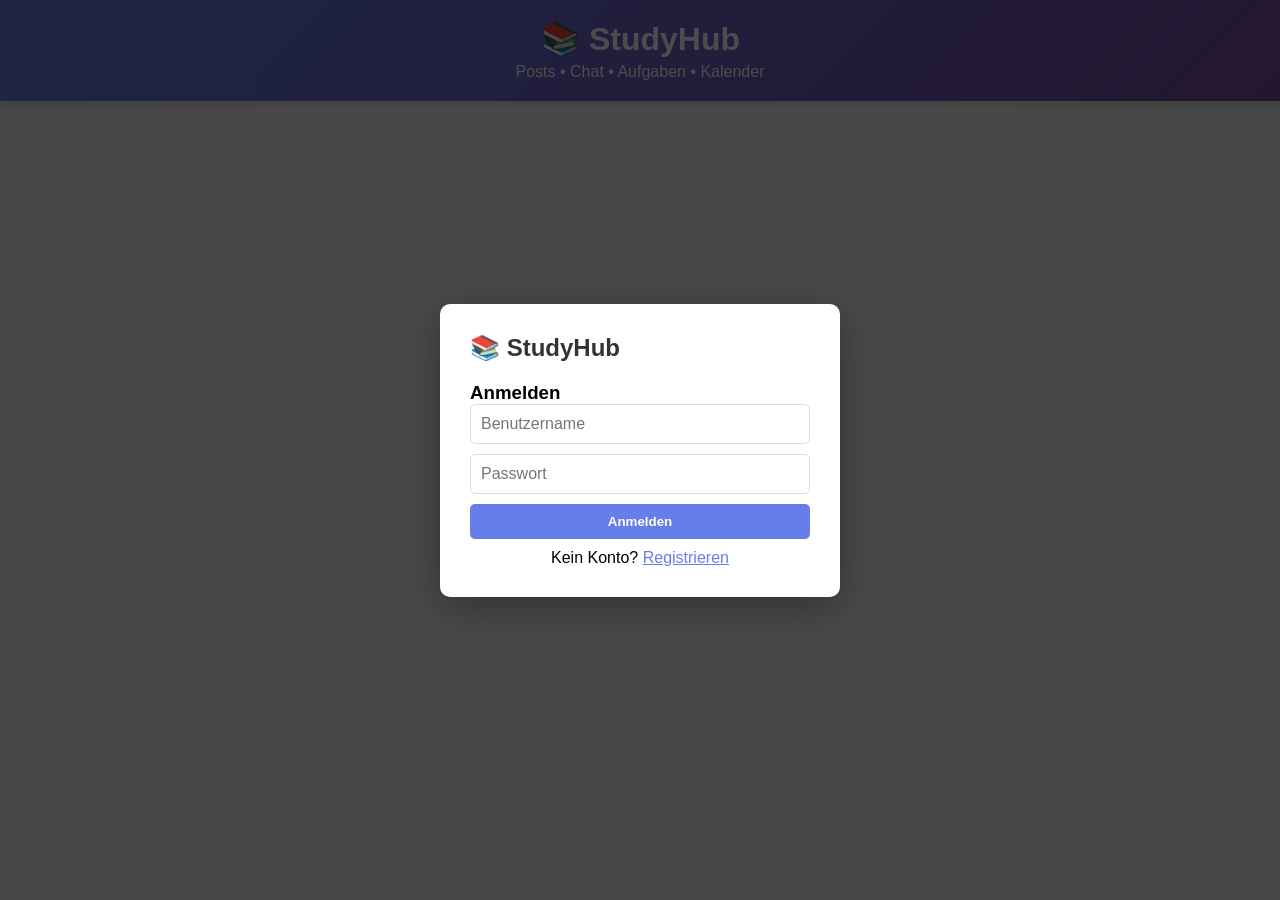
<file: index.html>
<!DOCTYPE html>
<html lang="de">
<head>
    <meta charset="UTF-8">
    <meta name="viewport" content="width=device-width, initial-scale=1.0">
    <meta http-equiv="Cache-Control" content="no-cache, no-store, must-revalidate">
    <title>StudyHub - Optimized</title>
    <style>
* { margin: 0; padding: 0; box-sizing: border-box; }
html { scroll-behavior: smooth; }
body { font-family: 'Segoe UI', Tahoma, Geneva, Verdana, sans-serif; background: #f0f0f0; }
header { background: linear-gradient(135deg, #667eea 0%, #764ba2 100%); color: white; padding: 20px; text-align: center; box-shadow: 0 4px 6px rgba(0,0,0,0.1); }
h1 { font-size: 2em; margin-bottom: 5px; }
.user-info { background: #2c3e50; color: white; padding: 12px 20px; display: flex; justify-content: space-between; align-items: center; flex-wrap: wrap; gap: 10px; box-shadow: 0 2px 4px rgba(0,0,0,0.1); }
.user-info span { font-weight: bold; }
.btn-logout { background: #e74c3c; color: white; padding: 8px 15px; border: none; border-radius: 5px; cursor: pointer; font-weight: bold; transition: all 0.3s; }
.btn-logout:hover { background: #c0392b; transform: translateY(-2px); }
.btn-logout:active { transform: translateY(0); }
.modal { display: none; position: fixed; top: 0; left: 0; right: 0; bottom: 0; background: rgba(0,0,0,0.7); z-index: 1000; justify-content: center; align-items: center; }
.modal.active { display: flex; animation: fadeIn 0.3s ease; }
@keyframes fadeIn { from { opacity: 0; } to { opacity: 1; } }
.modal-content { background: white; padding: 30px; border-radius: 10px; width: 90%; max-width: 400px; box-shadow: 0 10px 40px rgba(0,0,0,0.3); }
.modal-content h2 { margin-bottom: 20px; color: #333; }
.modal-content input, .modal-content textarea { width: 100%; padding: 10px; margin-bottom: 10px; border: 1px solid #ddd; border-radius: 5px; font-size: 1em; }
.modal-content input:focus, .modal-content textarea:focus { outline: none; border-color: #667eea; box-shadow: 0 0 8px rgba(102, 126, 234, 0.3); }
.modal-content button { width: 100%; padding: 10px; background: #667eea; color: white; border: none; border-radius: 5px; cursor: pointer; font-weight: bold; transition: 0.3s; }
.modal-content button:hover { background: #764ba2; }
.modal-toggle { text-align: center; margin-top: 10px; }
.modal-toggle a { color: #667eea; cursor: pointer; text-decoration: underline; }
nav { background: #2c3e50; display: flex; justify-content: center; flex-wrap: wrap; position: sticky; top: 0; z-index: 100; box-shadow: 0 2px 4px rgba(0,0,0,0.1); }
nav button { background: #2c3e50; color: white; border: none; padding: 12px 15px; cursor: pointer; font-weight: bold; border-bottom: 3px solid transparent; transition: all 0.3s; }
nav button:hover { background: #34495e; }
nav button.active { background: #3498db; border-bottom-color: #2ecc71; }
.container { max-width: 1000px; margin: 0 auto; padding: 0 15px; }
.section { display: none; background: white; padding: 20px; margin: 20px auto; border-radius: 8px; box-shadow: 0 2px 4px rgba(0,0,0,0.1); animation: slideUp 0.3s ease; }
@keyframes slideUp { from { opacity: 0; transform: translateY(10px); } to { opacity: 1; transform: translateY(0); } }
.section.active { display: block; }
.section h2 { color: #333; margin-bottom: 20px; border-bottom: 3px solid #667eea; padding-bottom: 10px; }
.form-box { background: #f9f9f9; padding: 15px; border-radius: 8px; margin-bottom: 20px; border-left: 5px solid #667eea; }
.form-box h3 { color: #333; margin-bottom: 10px; }
input, textarea { width: 100%; padding: 10px; margin-bottom: 10px; border: 1px solid #ddd; border-radius: 5px; font-size: 1em; }
textarea { min-height: 80px; resize: vertical; }
.btn { background: #667eea; color: white; padding: 10px 20px; border: none; border-radius: 5px; cursor: pointer; font-weight: bold; transition: all 0.3s; }
.btn:hover { background: #764ba2; transform: translateY(-2px); }
.btn:active { transform: translateY(0); }
.items-grid { display: grid; grid-template-columns: repeat(auto-fill, minmax(280px, 1fr)); gap: 15px; }
.item { background: #f9f9f9; padding: 15px; border-radius: 8px; border-left: 5px solid #667eea; transition: all 0.3s; }
.item:hover { transform: translateY(-3px); box-shadow: 0 4px 12px rgba(0,0,0,0.1); }
.item h3 { color: #333; margin-bottom: 8px; }
.item-author { font-size: 0.85em; color: #999; }
.item p { color: #666; margin: 10px 0; }
.item-meta { color: #999; font-size: 0.8em; border-top: 1px solid #eee; padding-top: 8px; }
.chat-box { display: flex; flex-direction: column; height: 500px; background: white; border-radius: 8px; box-shadow: 0 2px 4px rgba(0,0,0,0.1); }
.chat-messages { flex: 1; overflow-y: auto; padding: 15px; background: #f9f9f9; border-radius: 8px 8px 0 0; }
.message { margin-bottom: 12px; padding: 10px; background: white; border-radius: 5px; border-left: 4px solid #667eea; animation: slideUp 0.3s ease; }
.message.own { border-left: 4px solid #2ecc71; background: #e8f5e9; }
.message-author { font-weight: bold; color: #333; }
.message-text { color: #666; margin-top: 5px; word-break: break-word; }
.message-time { font-size: 0.75em; color: #999; margin-top: 5px; }
.chat-input { display: flex; gap: 10px; padding: 15px; background: white; border-top: 1px solid #eee; border-radius: 0 0 8px 8px; }
.chat-input input { flex: 1; }
.chat-input button { width: auto; }
.empty { text-align: center; color: #999; padding: 40px; }
footer { background: #2c3e50; color: white; text-align: center; padding: 15px; margin-top: 20px; }
@media (max-width: 600px) {
    .items-grid { grid-template-columns: 1fr; }
    header h1 { font-size: 1.5em; }
    nav button { padding: 10px 12px; font-size: 0.9em; }
    .section { padding: 15px; }
}
    </style>
</head>
<body>
    <div id="authModal" class="modal active">
        <div class="modal-content">
            <h2>📚 StudyHub</h2>
            <form id="loginForm" onsubmit="login(); return false;">
                <h3>Anmelden</h3>
                <input type="text" id="loginUsername" placeholder="Benutzername" autocomplete="username">
                <input type="password" id="loginPassword" placeholder="Passwort" autocomplete="current-password">
                <button type="submit">Anmelden</button>
                <div class="modal-toggle">
                    Kein Konto? <a onclick="switchToRegister()">Registrieren</a>
                </div>
            </form>
            <form id="registerForm" style="display: none;" onsubmit="register(); return false;">
                <h3>Registrieren</h3>
                <input type="text" id="regUsername" placeholder="Benutzername" autocomplete="username">
                <input type="email" id="regEmail" placeholder="E-Mail" autocomplete="email">
                <input type="password" id="regPassword" placeholder="Passwort" autocomplete="new-password">
                <input type="password" id="regPassword2" placeholder="Passwort wiederholen" autocomplete="new-password">
                <button type="submit">Registrieren</button>
                <div class="modal-toggle">
                    Bereits registriert? <a onclick="switchToLogin()">Anmelden</a>
                </div>
            </form>
        </div>
    </div>

    <header>
        <h1>📚 StudyHub</h1>
        <p>Posts • Chat • Aufgaben • Kalender</p>
    </header>

    <div class="user-info" id="userInfo" style="display: none;">
        <span>👤 <span id="currentUser"></span></span>
        <button class="btn-logout" onclick="logout()">Abmelden</button>
    </div>

    <nav id="mainNav" style="display: none;">
        <button class="nav-btn active" onclick="showTab('posts', this)">📢 Posts</button>
        <button class="nav-btn" onclick="showTab('chat', this)">💬 Chat</button>
        <button class="nav-btn" onclick="showTab('tasks', this)">✅ Aufgaben</button>
        <button class="nav-btn" onclick="showTab('calendar', this)">📅 Kalender</button>
    </nav>

    <div class="container" id="mainContent" style="display: none;">
        <section id="posts" class="section active">
            <h2>📢 Posts</h2>
            <div class="form-box">
                <h3>Neuen Post erstellen</h3>
                <input type="text" id="postTitle" placeholder="Titel" maxlength="100">
                <textarea id="postContent" placeholder="Nachricht" maxlength="1000"></textarea>
                <button class="btn" onclick="addPost()">Posten</button>
            </div>
            <div id="postsList" class="items-grid"></div>
        </section>

        <section id="chat" class="section">
            <h2>💬 Chat</h2>
            <div class="chat-box">
                <div class="chat-messages" id="chatMessages"></div>
                <div class="chat-input">
                    <input type="text" id="chatInput" placeholder="Nachricht..." maxlength="500">
                    <button class="btn" onclick="sendMessage()">Send</button>
                </div>
            </div>
        </section>

        <section id="tasks" class="section">
            <h2>✅ Aufgaben</h2>
            <div class="form-box">
                <h3>Neue Aufgabe</h3>
                <input type="text" id="taskTitle" placeholder="Titel" maxlength="100">
                <textarea id="taskDesc" placeholder="Beschreibung" maxlength="500"></textarea>
                <input type="date" id="taskDeadline">
                <button class="btn" onclick="addTask()">Aufgabe erstellen</button>
            </div>
            <div id="tasksList" class="items-grid"></div>
        </section>

        <section id="calendar" class="section">
            <h2>📅 Kalender</h2>
            <div class="form-box">
                <h3>Neuer Termin</h3>
                <input type="text" id="eventTitle" placeholder="Titel" maxlength="100">
                <input type="date" id="eventDate">
                <input type="time" id="eventTime">
                <button class="btn" onclick="addEvent()">Termin erstellen</button>
            </div>
            <div id="calendarList" class="items-grid"></div>
        </section>
    </div>

    <footer id="mainFooter" style="display: none;">
        <p>© 2026 StudyHub 💚 - Optimized Version</p>
    </footer>

    <script src="lib.js"></script>
    <script>
        const storage = new StorageManager('StudyHub');
        let data = { users: {}, posts: [], messages: [], tasks: [], events: [] };
        let currentUser = null;

        async function initApp() {
            try {
                await storage.init();
                const saved = await storage.get('studyhub_data');
                if (saved) data = saved;
                const user = localStorage.getItem('studyhub_user');
                if (user && data.users[user]) {
                    currentUser = user;
                    showApp();
                }
            } catch (e) {
                console.error('Init error:', e);
                fallbackToLocalStorage();
            }
        }

        function fallbackToLocalStorage() {
            const saved = localStorage.getItem('studyhub_data');
            if (saved) data = JSON.parse(saved);
        }

        async function saveData() {
            try {
                await storage.set('studyhub_data', data);
            } catch (e) {
                localStorage.setItem('studyhub_data', JSON.stringify(data));
            }
        }

        function switchToRegister() {
            document.getElementById('loginForm').style.display = 'none';
            document.getElementById('registerForm').style.display = 'block';
        }

        function switchToLogin() {
            document.getElementById('registerForm').style.display = 'none';
            document.getElementById('loginForm').style.display = 'block';
        }

        function register() {
            const username = document.getElementById('regUsername').value.trim();
            const email = document.getElementById('regEmail').value.trim();
            const password = document.getElementById('regPassword').value;
            const password2 = document.getElementById('regPassword2').value;

            if (!username || !email || !password) {
                Utils.showNotification('Alle Felder ausfüllen!', 'error');
                return;
            }
            if (password !== password2) {
                Utils.showNotification('Passwörter stimmen nicht!', 'error');
                return;
            }
            if (data.users[username]) {
                Utils.showNotification('Benutzername vergeben!', 'error');
                return;
            }

            data.users[username] = { email, password };
            saveData();
            Utils.showNotification('✅ Registrierung erfolgreich!');
            switchToLogin();
        }

        function login() {
            const username = document.getElementById('loginUsername').value.trim();
            const password = document.getElementById('loginPassword').value;

            if (!username || !password) {
                Utils.showNotification('Benutzername & Passwort eingeben!', 'error');
                return;
            }
            if (!data.users[username] || data.users[username].password !== password) {
                Utils.showNotification('Falsch!', 'error');
                return;
            }

            currentUser = username;
            localStorage.setItem('studyhub_user', username);
            showApp();
        }

        function logout() {
            currentUser = null;
            localStorage.removeItem('studyhub_user');
            location.reload();
        }

        function showApp() {
            document.getElementById('authModal').classList.remove('active');
            document.getElementById('userInfo').style.display = 'flex';
            document.getElementById('mainNav').style.display = 'flex';
            document.getElementById('mainContent').style.display = 'block';
            document.getElementById('mainFooter').style.display = 'block';
            document.getElementById('currentUser').textContent = currentUser;
            refreshAll();
        }

        function showTab(tabName, btn) {
            document.querySelectorAll('.section').forEach(s => s.classList.remove('active'));
            document.querySelectorAll('.nav-btn').forEach(b => b.classList.remove('active'));
            document.getElementById(tabName).classList.add('active');
            btn.classList.add('active');
        }

        function addPost() {
            const title = document.getElementById('postTitle').value.trim();
            const content = document.getElementById('postContent').value.trim();

            if (!title) {
                Utils.showNotification('Titel eingeben!', 'error');
                return;
            }

            data.posts.unshift({
                id: Date.now(),
                author: currentUser,
                title,
                content,
                date: Utils.formatDate()
            });

            saveData();
            document.getElementById('postTitle').value = '';
            document.getElementById('postContent').value = '';
            refreshPosts();
            Utils.showNotification('✅ Post erstellt!');
        }

        function refreshPosts() {
            const list = document.getElementById('postsList');
            if (data.posts.length === 0) {
                list.innerHTML = '<p class="empty">Keine Posts</p>';
                return;
            }
            list.innerHTML = data.posts.map(p => `
                <div class="item">
                    <div style="display: flex; justify-content: space-between;">
                        <h3>${Utils.escapeHtml(p.title)}</h3>
                        <span class="item-author">${Utils.escapeHtml(p.author)}</span>
                    </div>
                    <p>${Utils.escapeHtml(p.content)}</p>
                    <div class="item-meta">${p.date}</div>
                </div>
            `).join('');
        }

        function sendMessage() {
            const input = document.getElementById('chatInput');
            const text = input.value.trim();

            if (!text) return;

            data.messages.push({
                id: Date.now(),
                author: currentUser,
                text,
                date: new Date().toLocaleTimeString('de-DE', { hour: '2-digit', minute: '2-digit' })
            });

            saveData();
            input.value = '';
            refreshMessages();
        }

        function refreshMessages() {
            const chat = document.getElementById('chatMessages');
            if (data.messages.length === 0) {
                chat.innerHTML = '<p class="empty">Keine Nachrichten</p>';
                return;
            }
            chat.innerHTML = data.messages.map(m => `
                <div class="message ${m.author === currentUser ? 'own' : ''}">
                    <div class="message-author">${Utils.escapeHtml(m.author)}</div>
                    <div class="message-text">${Utils.escapeHtml(m.text)}</div>
                    <div class="message-time">${m.date}</div>
                </div>
            `).join('');
            chat.scrollTop = chat.scrollHeight;
        }

        function addTask() {
            const title = document.getElementById('taskTitle').value.trim();
            const desc = document.getElementById('taskDesc').value.trim();
            const deadline = document.getElementById('taskDeadline').value;

            if (!title) {
                Utils.showNotification('Titel eingeben!', 'error');
                return;
            }

            data.tasks.unshift({
                id: Date.now(),
                author: currentUser,
                title,
                desc,
                deadline,
                date: Utils.formatDate()
            });

            saveData();
            document.getElementById('taskTitle').value = '';
            document.getElementById('taskDesc').value = '';
            document.getElementById('taskDeadline').value = '';
            refreshTasks();
            Utils.showNotification('✅ Aufgabe erstellt!');
        }

        function refreshTasks() {
            const list = document.getElementById('tasksList');
            if (data.tasks.length === 0) {
                list.innerHTML = '<p class="empty">Keine Aufgaben</p>';
                return;
            }
            list.innerHTML = data.tasks.map(t => `
                <div class="item">
                    <div style="display: flex; justify-content: space-between;">
                        <h3>${Utils.escapeHtml(t.title)}</h3>
                        <span class="item-author">${Utils.escapeHtml(t.author)}</span>
                    </div>
                    <p>${Utils.escapeHtml(t.desc)}</p>
                    <div class="item-meta">📅 ${t.deadline || 'Kein Datum'}</div>
                </div>
            `).join('');
        }

        function addEvent() {
            const title = document.getElementById('eventTitle').value.trim();
            const date = document.getElementById('eventDate').value;
            const time = document.getElementById('eventTime').value;

            if (!title || !date) {
                Utils.showNotification('Titel & Datum eingeben!', 'error');
                return;
            }

            data.events.unshift({
                id: Date.now(),
                title,
                date,
                time,
                author: currentUser
            });

            saveData();
            document.getElementById('eventTitle').value = '';
            document.getElementById('eventDate').value = '';
            document.getElementById('eventTime').value = '';
            refreshCalendar();
            Utils.showNotification('✅ Termin erstellt!');
        }

        function refreshCalendar() {
            const list = document.getElementById('calendarList');
            if (data.events.length === 0) {
                list.innerHTML = '<p class="empty">Keine Events</p>';
                return;
            }
            list.innerHTML = data.events.map(e => `
                <div class="item">
                    <h3>📌 ${Utils.escapeHtml(e.title)}</h3>
                    <p>📅 ${e.date} ${e.time ? '⏰ ' + e.time : ''}</p>
                    <div class="item-meta">Von: ${Utils.escapeHtml(e.author)}</div>
                </div>
            `).join('');
        }

        function refreshAll() {
            refreshPosts();
            refreshMessages();
            refreshTasks();
            refreshCalendar();
        }

        window.addEventListener('load', initApp);
    </script>
</body>
</html>
</file>
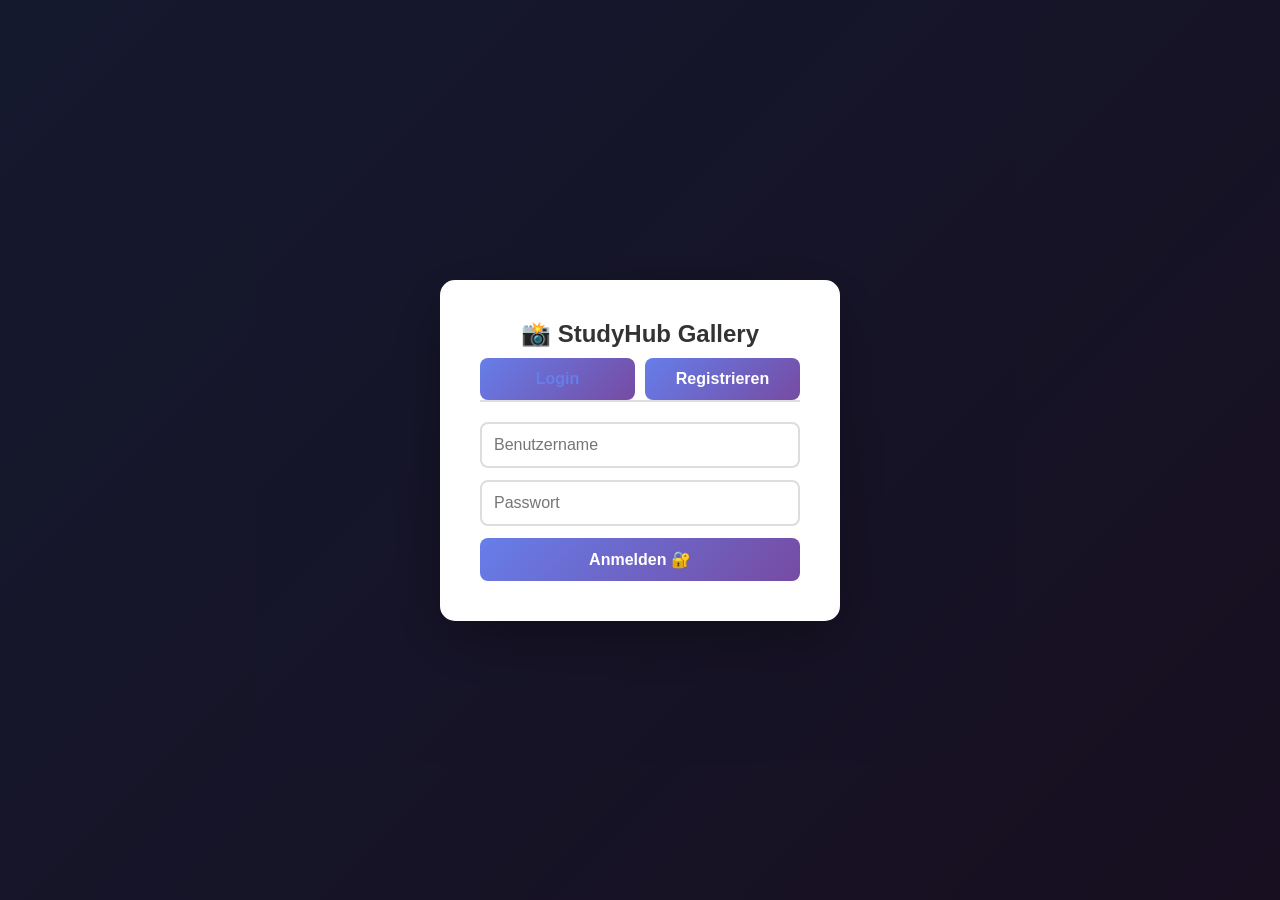
<file: gallery.html>
<!DOCTYPE html>
<html lang="de">
<head>
    <meta charset="UTF-8">
    <meta name="viewport" content="width=device-width, initial-scale=1.0">
    <meta http-equiv="cache-control" content="no-cache, no-store, must-revalidate">
    <title>📸 StudyHub Gallery</title>
    <style>
* { margin: 0; padding: 0; box-sizing: border-box; }
body { 
    font-family: 'Segoe UI', Tahoma, Geneva, Verdana, sans-serif; 
    background: linear-gradient(135deg, #667eea 0%, #764ba2 100%);
    min-height: 100vh;
    padding: 20px;
}

.container {
    max-width: 1200px;
    margin: 0 auto;
}

header {
    background: white;
    padding: 20px;
    border-radius: 15px;
    margin-bottom: 20px;
    box-shadow: 0 4px 15px rgba(0,0,0,0.1);
    display: flex;
    justify-content: space-between;
    align-items: center;
    flex-wrap: wrap;
    gap: 15px;
}

h1 {
    color: #333;
    font-size: 2em;
}

.user-section {
    display: flex;
    gap: 15px;
    align-items: center;
}

.user-name {
    background: #f9f9f9;
    padding: 8px 15px;
    border-radius: 20px;
    color: #333;
    font-weight: bold;
}

.btn-logout {
    background: #e74c3c;
    color: white;
    border: none;
    padding: 8px 15px;
    border-radius: 20px;
    cursor: pointer;
    font-weight: bold;
}

.btn-logout:hover {
    background: #c0392b;
}

.main-content {
    display: grid;
    grid-template-columns: 1fr 300px;
    gap: 20px;
}

@media (max-width: 1000px) {
    .main-content {
        grid-template-columns: 1fr;
    }
}

/* LOGIN MODAL */
.login-modal {
    display: none;
    position: fixed;
    top: 0;
    left: 0;
    right: 0;
    bottom: 0;
    background: rgba(0,0,0,0.8);
    z-index: 1000;
    justify-content: center;
    align-items: center;
}

.login-modal.active {
    display: flex;
}

.login-content {
    background: white;
    padding: 40px;
    border-radius: 15px;
    width: 90%;
    max-width: 400px;
    box-shadow: 0 20px 60px rgba(0,0,0,0.3);
}

.login-content h2 {
    margin-bottom: 10px;
    color: #333;
    text-align: center;
}

.login-tabs {
    display: flex;
    gap: 10px;
    margin-bottom: 20px;
    border-bottom: 2px solid #ddd;
}

.login-tab {
    flex: 1;
    padding: 10px;
    background: transparent;
    border: none;
    cursor: pointer;
    font-weight: bold;
    color: #999;
    border-bottom: 3px solid transparent;
    transition: 0.3s;
}

.login-tab.active {
    color: #667eea;
    border-bottom-color: #667eea;
}

.login-form {
    display: none;
}

.login-form.active {
    display: block;
}

.login-content input {
    width: 100%;
    padding: 12px;
    margin-bottom: 12px;
    border: 2px solid #ddd;
    border-radius: 8px;
    font-size: 1em;
}

.login-content input:focus {
    outline: none;
    border-color: #667eea;
}

.login-content button {
    width: 100%;
    padding: 12px;
    background: linear-gradient(135deg, #667eea 0%, #764ba2 100%);
    color: white;
    border: none;
    border-radius: 8px;
    cursor: pointer;
    font-weight: bold;
    font-size: 1em;
}

.login-content button:hover {
    transform: translateY(-2px);
    box-shadow: 0 5px 15px rgba(102, 126, 234, 0.4);
}

/* UPLOAD SECTION */
.upload-section {
    background: white;
    padding: 25px;
    border-radius: 15px;
    margin-bottom: 20px;
    box-shadow: 0 4px 15px rgba(0,0,0,0.1);
}

.upload-section h2 {
    color: #333;
    margin-bottom: 20px;
    font-size: 1.5em;
}

.upload-buttons {
    display: grid;
    grid-template-columns: repeat(auto-fit, minmax(120px, 1fr));
    gap: 10px;
    margin-bottom: 20px;
}

.btn-upload-option {
    padding: 12px;
    background: linear-gradient(135deg, #667eea 0%, #764ba2 100%);
    color: white;
    border: none;
    border-radius: 10px;
    cursor: pointer;
    font-weight: bold;
    font-size: 0.9em;
    transition: all 0.3s;
    display: flex;
    flex-direction: column;
    align-items: center;
    gap: 6px;
}

.btn-upload-option:hover {
    transform: translateY(-3px);
    box-shadow: 0 5px 15px rgba(102, 126, 234, 0.4);
}

.btn-upload-option span {
    font-size: 1.5em;
}

input[type="file"], textarea {
    width: 100%;
    padding: 12px;
    border: 2px solid #ddd;
    border-radius: 8px;
    font-size: 1em;
    font-family: Arial, sans-serif;
    margin-bottom: 12px;
}

textarea:focus {
    outline: none;
    border-color: #667eea;
    box-shadow: 0 0 10px rgba(102, 126, 234, 0.3);
}

textarea {
    min-height: 70px;
    resize: vertical;
}

.image-preview {
    margin: 15px 0;
    display: none;
    border-radius: 8px;
    overflow: hidden;
    max-height: 250px;
}

.image-preview img, .image-preview video {
    width: 100%;
    max-height: 250px;
    object-fit: cover;
}

.btn-upload {
    width: 100%;
    padding: 12px;
    background: linear-gradient(135deg, #27ae60 0%, #229954 100%);
    color: white;
    border: none;
    border-radius: 8px;
    cursor: pointer;
    font-weight: bold;
    font-size: 1.05em;
}

.btn-upload:hover {
    transform: translateY(-2px);
    box-shadow: 0 5px 15px rgba(39, 174, 96, 0.4);
}

/* GALLERY */
.gallery-section {
    background: white;
    padding: 25px;
    border-radius: 15px;
    box-shadow: 0 4px 15px rgba(0,0,0,0.1);
}

.gallery-section h2 {
    color: #333;
    margin-bottom: 20px;
    font-size: 1.5em;
}

.gallery {
    display: grid;
    grid-template-columns: repeat(auto-fill, minmax(250px, 1fr));
    gap: 15px;
}

.post {
    background: #f9f9f9;
    border-radius: 10px;
    overflow: hidden;
    box-shadow: 0 2px 10px rgba(0,0,0,0.1);
    transition: all 0.3s;
}

.post:hover {
    transform: translateY(-3px);
    box-shadow: 0 5px 20px rgba(0,0,0,0.15);
}

.post-media {
    width: 100%;
    height: 200px;
    object-fit: cover;
    background: #f0f0f0;
}

.post-content {
    padding: 12px;
}

.post-author {
    display: flex;
    justify-content: space-between;
    align-items: center;
    margin-bottom: 8px;
}

.post-author-name {
    font-weight: bold;
    color: #333;
    font-size: 0.95em;
}

.post-date {
    font-size: 0.7em;
    color: #999;
}

.post-caption {
    color: #666;
    font-size: 0.9em;
    line-height: 1.4;
    margin-bottom: 10px;
    word-break: break-word;
}

.post-actions {
    display: flex;
    gap: 6px;
}

.btn-like {
    flex: 1;
    padding: 6px;
    background: #f0f0f0;
    border: none;
    border-radius: 5px;
    cursor: pointer;
    font-weight: bold;
    font-size: 0.85em;
    transition: 0.3s;
}

.btn-like:hover {
    background: #e74c3c;
    color: white;
}

.btn-like.liked {
    background: #e74c3c;
    color: white;
}

.btn-delete {
    flex: 1;
    padding: 6px;
    background: #f0f0f0;
    border: none;
    border-radius: 5px;
    cursor: pointer;
    font-weight: bold;
    font-size: 0.85em;
}

.btn-delete:hover {
    background: #e74c3c;
    color: white;
}

/* CHAT SIDEBAR */
.chat-section {
    background: white;
    border-radius: 15px;
    box-shadow: 0 4px 15px rgba(0,0,0,0.1);
    display: flex;
    flex-direction: column;
    height: 700px;
    max-height: 100%;
}

.chat-header {
    background: linear-gradient(135deg, #667eea 0%, #764ba2 100%);
    color: white;
    padding: 15px;
    border-radius: 15px 15px 0 0;
    font-weight: bold;
    font-size: 1.1em;
}

.chat-messages {
    flex: 1;
    overflow-y: auto;
    padding: 15px;
    background: #f9f9f9;
}

.message {
    margin-bottom: 10px;
    padding: 10px;
    background: white;
    border-radius: 8px;
    border-left: 3px solid #667eea;
}

.message.own {
    border-left: 3px solid #27ae60;
    background: #e8f5e9;
    margin-left: 15px;
}

.message-author {
    font-weight: bold;
    color: #333;
    font-size: 0.85em;
    margin-bottom: 3px;
}

.message-text {
    color: #666;
    font-size: 0.9em;
    word-break: break-word;
}

.message-time {
    font-size: 0.7em;
    color: #999;
    margin-top: 3px;
}

.chat-input-group {
    display: flex;
    gap: 8px;
    padding: 12px;
    background: white;
    border-top: 1px solid #eee;
    border-radius: 0 0 15px 15px;
}

.chat-input-group input {
    flex: 1;
    padding: 8px 12px;
    border: 1px solid #ddd;
    border-radius: 5px;
    font-size: 0.9em;
}

.chat-input-group input:focus {
    outline: none;
    border-color: #667eea;
}

.chat-input-group button {
    padding: 8px 15px;
    background: #667eea;
    color: white;
    border: none;
    border-radius: 5px;
    cursor: pointer;
    font-weight: bold;
    font-size: 0.9em;
}

.chat-input-group button:hover {
    background: #764ba2;
}

.empty-state {
    text-align: center;
    color: #999;
    padding: 40px 20px;
}

.empty-state-icon {
    font-size: 3em;
    margin-bottom: 10px;
}

#cameraInput, #videoInput, #galleryInput, #fileInput {
    display: none;
}

@media (max-width: 600px) {
    header {
        flex-direction: column;
        text-align: center;
    }
    h1 {
        font-size: 1.5em;
    }
    .user-section {
        flex-direction: column;
        width: 100%;
    }
    .gallery {
        grid-template-columns: 1fr;
    }
    .chat-section {
        height: 400px;
    }
}

::-webkit-scrollbar {
    width: 6px;
}

::-webkit-scrollbar-track {
    background: #f1f1f1;
}

::-webkit-scrollbar-thumb {
    background: #667eea;
    border-radius: 3px;
}
    </style>
</head>
<body>
    <!-- LOGIN MODAL -->
    <div id="loginModal" class="login-modal active">
        <div class="login-content">
            <h2>📸 StudyHub Gallery</h2>
            
            <div class="login-tabs">
                <button class="login-tab active" onclick="switchTab('login')">Login</button>
                <button class="login-tab" onclick="switchTab('register')">Registrieren</button>
            </div>

            <!-- LOGIN FORM -->
            <form id="loginForm" class="login-form active" onsubmit="login(event)">
                <input type="text" id="loginUsername" placeholder="Benutzername" required>
                <input type="password" id="loginPassword" placeholder="Passwort" required>
                <button type="submit">Anmelden 🔐</button>
            </form>

            <!-- REGISTER FORM -->
            <form id="registerForm" class="login-form" onsubmit="register(event)">
                <input type="text" id="regUsername" placeholder="Benutzername" required>
                <input type="email" id="regEmail" placeholder="E-Mail" required>
                <input type="password" id="regPassword" placeholder="Passwort" required>
                <input type="password" id="regPassword2" placeholder="Passwort wiederholen" required>
                <button type="submit">Registrieren ✍️</button>
            </form>
        </div>
    </div>

    <!-- APP CONTAINER -->
    <div id="appContainer" style="display: none;">
        <header>
            <h1>📸 StudyHub Gallery</h1>
            <div class="user-section">
                <div class="user-name">👤 <span id="currentUserDisplay"></span></div>
                <button class="btn-logout" onclick="logout()">Logout</button>
            </div>
        </header>

        <div class="main-content">
            <div>
                <!-- UPLOAD SECTION -->
                <div class="upload-section">
                    <h2>📤 Foto/Video hochladen</h2>
                    <div class="upload-buttons">
                        <button class="btn-upload-option" onclick="openCamera()">
                            <span>📷</span>
                            Foto
                        </button>
                        <button class="btn-upload-option" onclick="openVideo()">
                            <span>🎥</span>
                            Video
                        </button>
                        <button class="btn-upload-option" onclick="openGallery()">
                            <span>🖼️</span>
                            Galerie
                        </button>
                        <button class="btn-upload-option" onclick="openFiles()">
                            <span>📁</span>
                            Dateien
                        </button>
                    </div>

                    <input type="file" id="cameraInput" accept="image/*" capture="environment" onchange="handleCapture('camera')">
                    <input type="file" id="videoInput" accept="video/*" capture="environment" onchange="handleCapture('video')">
                    <input type="file" id="galleryInput" accept="image/*,video/*" onchange="handleCapture('gallery')">
                    <input type="file" id="fileInput" accept="image/*,video/*" onchange="handleCapture('file')">

                    <div class="image-preview" id="preview"></div>
                    <textarea id="captionInput" placeholder="Bildunterschrift (Optional)"></textarea>
                    <button class="btn-upload" onclick="uploadMedia()">📤 Hochladen</button>
                </div>

                <!-- GALLERY SECTION -->
                <div class="gallery-section">
                    <h2>🖼️ Galerie</h2>
                    <div id="galleryContainer" class="gallery"></div>
                </div>
            </div>

            <!-- CHAT SIDEBAR -->
            <div class="chat-section">
                <div class="chat-header">💬 Live Chat</div>
                <div class="chat-messages" id="chatMessages"></div>
                <div class="chat-input-group">
                    <input type="text" id="chatInput" placeholder="Nachricht..." onkeypress="if(event.key==='Enter') sendMessage()">
                    <button onclick="sendMessage()">Send</button>
                </div>
            </div>
        </div>
    </div>

    <script>
        let users = {};
        let posts = [];
        let messages = [];
        let currentUser = null;
        let currentMediaData = null;
        let currentMediaType = null;

        // Load all data
        function loadAllData() {
            const savedUsers = localStorage.getItem('gallery_users');
            if (savedUsers) users = JSON.parse(savedUsers);
            
            const savedPosts = localStorage.getItem('gallery_posts');
            if (savedPosts) posts = JSON.parse(savedPosts);
            
            const savedMessages = localStorage.getItem('gallery_messages');
            if (savedMessages) messages = JSON.parse(savedMessages);
        }

        // Save all data
        function saveAllData() {
            localStorage.setItem('gallery_users', JSON.stringify(users));
            localStorage.setItem('gallery_posts', JSON.stringify(posts));
            localStorage.setItem('gallery_messages', JSON.stringify(messages));
        }

        // Switch login/register tab
        function switchTab(tab) {
            document.querySelectorAll('.login-tab').forEach(t => t.classList.remove('active'));
            document.querySelectorAll('.login-form').forEach(f => f.classList.remove('active'));
            
            if (tab === 'login') {
                document.querySelectorAll('.login-tab')[0].classList.add('active');
                document.getElementById('loginForm').classList.add('active');
            } else {
                document.querySelectorAll('.login-tab')[1].classList.add('active');
                document.getElementById('registerForm').classList.add('active');
            }
        }

        // Register
        function register(e) {
            e.preventDefault();
            const username = document.getElementById('regUsername').value.trim();
            const email = document.getElementById('regEmail').value.trim();
            const password = document.getElementById('regPassword').value;
            const password2 = document.getElementById('regPassword2').value;

            if (!username || !email || !password) {
                alert('Alle Felder ausfüllen!');
                return;
            }
            if (password !== password2) {
                alert('Passwörter stimmen nicht!');
                return;
            }
            if (users[username]) {
                alert('Benutzername bereits vergeben!');
                return;
            }

            users[username] = { email, password };
            saveAllData();
            alert('✅ Registrierung erfolgreich! Jetzt anmelden.');
            switchTab('login');
        }

        // Login
        function login(e) {
            e.preventDefault();
            const username = document.getElementById('loginUsername').value.trim();
            const password = document.getElementById('loginPassword').value;

            if (!username || !password) {
                alert('Benutzername & Passwort eingeben!');
                return;
            }
            if (!users[username] || users[username].password !== password) {
                alert('Falsch!');
                return;
            }

            currentUser = username;
            localStorage.setItem('gallery_currentUser', username);
            showApp();
        }

        // Logout
        function logout() {
            currentUser = null;
            localStorage.removeItem('gallery_currentUser');
            location.reload();
        }

        // Show app
        function showApp() {
            document.getElementById('loginModal').classList.remove('active');
            document.getElementById('appContainer').style.display = 'block';
            document.getElementById('currentUserDisplay').textContent = currentUser;
            renderGallery();
            renderChat();
        }

        // Camera
        function openCamera() {
            document.getElementById('cameraInput').click();
        }

        function openVideo() {
            document.getElementById('videoInput').click();
        }

        function openGallery() {
            document.getElementById('galleryInput').click();
        }

        function openFiles() {
            document.getElementById('fileInput').click();
        }

        // Handle media capture
        function handleCapture(type) {
            let inputId = type === 'camera' ? 'cameraInput' : type === 'video' ? 'videoInput' : type === 'gallery' ? 'galleryInput' : 'fileInput';
            const file = document.getElementById(inputId).files[0];
            
            if (file) {
                const reader = new FileReader();
                reader.onload = (e) => {
                    currentMediaData = e.target.result;
                    currentMediaType = file.type.startsWith('video') ? 'video' : 'image';
                    previewMedia();
                };
                reader.readAsDataURL(file);
            }
        }

        // Preview media
        function previewMedia() {
            const preview = document.getElementById('preview');
            if (currentMediaType === 'video') {
                preview.innerHTML = `<video src="${currentMediaData}" controls style="width: 100%;"></video>`;
            } else {
                preview.innerHTML = `<img src="${currentMediaData}">`;
            }
            preview.style.display = 'block';
        }

        // Upload media
        function uploadMedia() {
            const caption = document.getElementById('captionInput').value.trim();

            if (!currentMediaData) {
                alert('Foto/Video auswählen!');
                return;
            }

            const post = {
                id: Date.now(),
                author: currentUser,
                media: currentMediaData,
                mediaType: currentMediaType,
                caption: caption,
                likes: 0,
                liked: false,
                date: new Date().toLocaleString('de-DE', {
                    month: '2-digit',
                    day: '2-digit',
                    hour: '2-digit',
                    minute: '2-digit'
                })
            };

            posts.unshift(post);
            saveAllData();
            
            currentMediaData = null;
            currentMediaType = null;
            document.getElementById('cameraInput').value = '';
            document.getElementById('videoInput').value = '';
            document.getElementById('galleryInput').value = '';
            document.getElementById('fileInput').value = '';
            document.getElementById('captionInput').value = '';
            document.getElementById('preview').style.display = 'none';
            
            renderGallery();
            alert('✅ Hochgeladen!');
        }

        // Like
        function toggleLike(id) {
            const post = posts.find(p => p.id === id);
            if (post) {
                if (post.liked) {
                    post.likes--;
                    post.liked = false;
                } else {
                    post.likes++;
                    post.liked = true;
                }
                saveAllData();
                renderGallery();
            }
        }

        // Delete
        function deletePost(id) {
            if (confirm('Wirklich löschen?')) {
                posts = posts.filter(p => p.id !== id);
                saveAllData();
                renderGallery();
            }
        }

        // Render gallery
        function renderGallery() {
            const container = document.getElementById('galleryContainer');

            if (posts.length === 0) {
                container.innerHTML = '<div class="empty-state"><div class="empty-state-icon">📭</div><p>Noch keine Fotos/Videos</p></div>';
                return;
            }

            container.innerHTML = posts.map(post => `
                <div class="post">
                    ${post.mediaType === 'video' 
                        ? `<video src="${post.media}" class="post-media" controls></video>`
                        : `<img src="${post.media}" class="post-media">`
                    }
                    <div class="post-content">
                        <div class="post-author">
                            <span class="post-author-name">👤 ${escapeHtml(post.author)}</span>
                            <span class="post-date">${post.date}</span>
                        </div>
                        ${post.caption ? `<p class="post-caption">"${escapeHtml(post.caption)}"</p>` : ''}
                        <div class="post-actions">
                            <button class="btn-like ${post.liked ? 'liked' : ''}" onclick="toggleLike(${post.id})">❤️ ${post.likes}</button>
                            ${post.author === currentUser ? `<button class="btn-delete" onclick="deletePost(${post.id})">🗑️</button>` : ''}
                        </div>
                    </div>
                </div>
            `).join('');
        }

        // Send message
        function sendMessage() {
            const input = document.getElementById('chatInput');
            const text = input.value.trim();

            if (!text) return;

            messages.push({
                id: Date.now(),
                author: currentUser,
                text: text,
                date: new Date().toLocaleTimeString('de-DE', { hour: '2-digit', minute: '2-digit' })
            });

            saveAllData();
            input.value = '';
            renderChat();
        }

        // Render chat
        function renderChat() {
            const chat = document.getElementById('chatMessages');
            
            if (messages.length === 0) {
                chat.innerHTML = '<div class="empty-state" style="justify-content: center;"><p>Noch keine Nachrichten 💬</p></div>';
                return;
            }

            chat.innerHTML = messages.map(m => `
                <div class="message ${m.author === currentUser ? 'own' : ''}">
                    <div class="message-author">${escapeHtml(m.author)}</div>
                    <div class="message-text">${escapeHtml(m.text)}</div>
                    <div class="message-time">${m.date}</div>
                </div>
            `).join('');
            
            chat.scrollTop = chat.scrollHeight;
        }

        // Escape HTML
        function escapeHtml(text) {
            const map = { '&': '&amp;', '<': '&lt;', '>': '&gt;', '"': '&quot;', "'": '&#039;' };
            return text.replace(/[&<>"']/g, m => map[m]);
        }

        // Auto refresh
        setInterval(() => {
            if (currentUser) {
                loadAllData();
                renderGallery();
                renderChat();
            }
        }, 2000);

        // Init
        window.addEventListener('load', () => {
            loadAllData();
            const saved = localStorage.getItem('gallery_currentUser');
            if (saved && users[saved]) {
                currentUser = saved;
                showApp();
            }
        });
    </script>
</body>
</html>
</file>
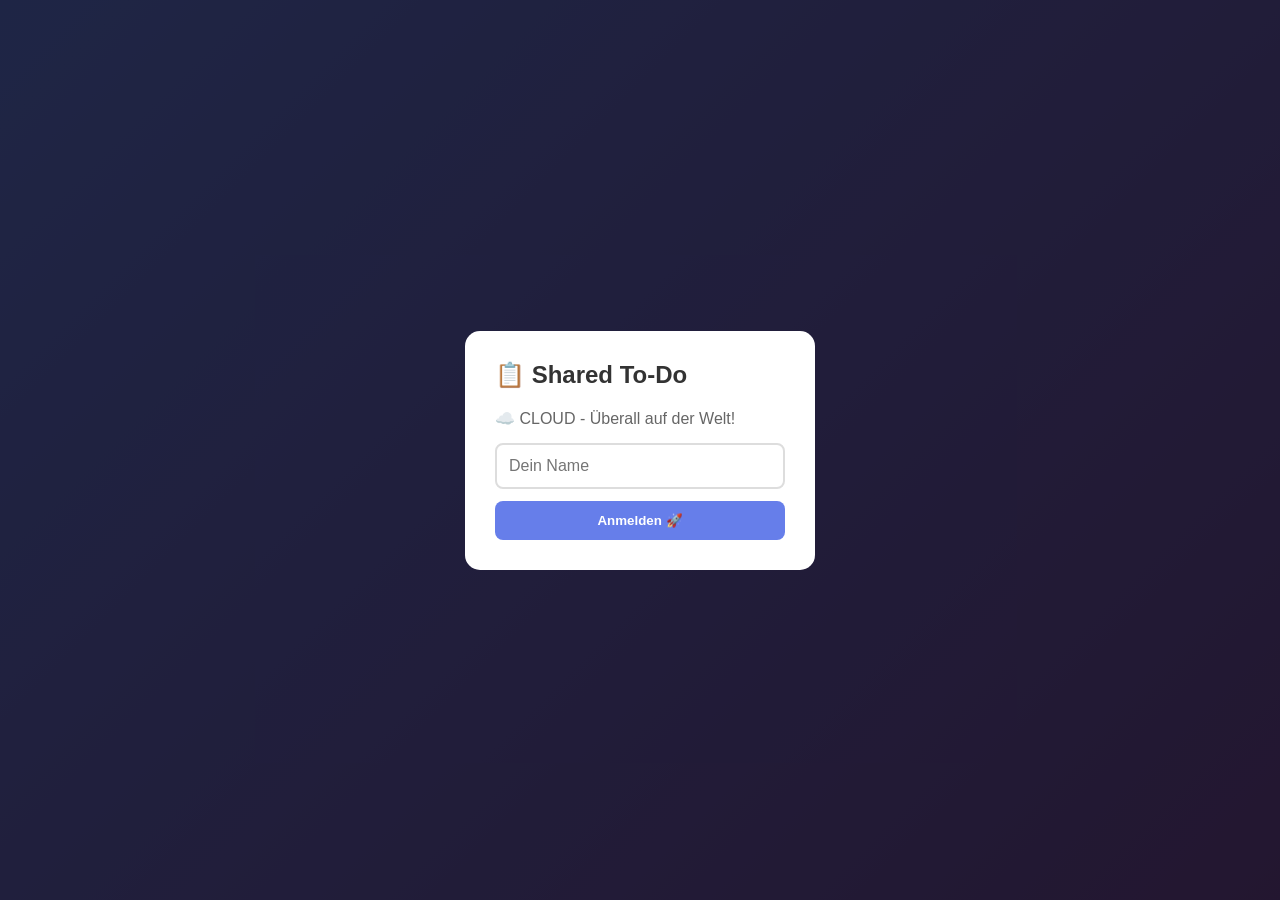
<file: shared-todo.html>
<!DOCTYPE html>
<html lang="de">
<head>
    <meta charset="UTF-8">
    <meta name="viewport" content="width=device-width, initial-scale=1.0">
    <title>📋 Shared To-Do List - REAL CLOUD</title>
    <style>
* { margin: 0; padding: 0; box-sizing: border-box; }
body { font-family: 'Segoe UI', Tahoma, Geneva, Verdana, sans-serif; background: linear-gradient(135deg, #667eea 0%, #764ba2 100%); min-height: 100vh; padding: 20px; }
.container { max-width: 700px; margin: 0 auto; background: white; border-radius: 15px; padding: 30px; box-shadow: 0 20px 60px rgba(0,0,0,0.3); }
h1 { color: #333; text-align: center; margin-bottom: 10px; font-size: 2.2em; }
.subtitle { text-align: center; color: #999; margin-bottom: 20px; font-size: 0.95em; }
.user-section { background: #f9f9f9; padding: 15px; border-radius: 8px; margin-bottom: 20px; display: flex; justify-content: space-between; align-items: center; }
.user-name { font-weight: bold; color: #333; font-size: 1.1em; }
.btn-logout { background: #e74c3c; color: white; border: none; padding: 8px 15px; border-radius: 20px; cursor: pointer; font-weight: bold; }
.btn-logout:hover { background: #c0392b; }
.input-group { display: flex; gap: 10px; margin-bottom: 20px; }
input[type="text"] { flex: 1; padding: 12px; border: 2px solid #ddd; border-radius: 8px; font-size: 1em; }
input[type="text"]:focus { outline: none; border-color: #667eea; box-shadow: 0 0 10px rgba(102, 126, 234, 0.3); }
.btn { background: linear-gradient(135deg, #667eea 0%, #764ba2 100%); color: white; padding: 12px 30px; border: none; border-radius: 8px; cursor: pointer; font-weight: bold; }
.btn:hover { transform: translateY(-2px); }
.stats { display: grid; grid-template-columns: 1fr 1fr 1fr; gap: 10px; margin-bottom: 20px; background: #f9f9f9; padding: 15px; border-radius: 8px; text-align: center; }
.stat-number { font-size: 1.8em; font-weight: bold; color: #667eea; }
.controls { display: flex; gap: 10px; margin-bottom: 20px; flex-wrap: wrap; }
.btn-control { flex: 1; min-width: 80px; padding: 10px; border: 2px solid #ddd; background: white; border-radius: 8px; cursor: pointer; font-weight: bold; }
.btn-control.active { background: #667eea; color: white; border-color: #667eea; }
.todo-list { max-height: 500px; overflow-y: auto; }
.todo-item { background: #f9f9f9; padding: 15px; margin-bottom: 10px; border-radius: 8px; border-left: 4px solid #667eea; display: flex; align-items: center; gap: 12px; }
.todo-item.completed { opacity: 0.6; border-left-color: #27ae60; }
.todo-item.completed .todo-text { text-decoration: line-through; color: #999; }
input[type="checkbox"] { width: 20px; height: 20px; cursor: pointer; }
.todo-content { flex: 1; }
.todo-text { color: #333; margin-bottom: 5px; }
.todo-meta { font-size: 0.8em; color: #999; }
.btn-delete { background: #e74c3c; color: white; padding: 6px 12px; border: none; border-radius: 5px; cursor: pointer; }
.btn-delete:hover { background: #c0392b; }
.empty { text-align: center; color: #999; padding: 40px; }
.sync-status { text-align: center; font-size: 0.85em; color: #999; margin-top: 15px; padding: 10px; background: #f9f9f9; border-radius: 8px; }
.sync-dot { display: inline-block; width: 8px; height: 8px; background: #27ae60; border-radius: 50%; margin-right: 5px; animation: pulse 1s infinite; }
@keyframes pulse { 0%, 100% { opacity: 1; } 50% { opacity: 0.5; } }
.login-modal { display: none; position: fixed; top: 0; left: 0; right: 0; bottom: 0; background: rgba(0,0,0,0.7); z-index: 1000; justify-content: center; align-items: center; }
.login-modal.active { display: flex; }
.login-content { background: white; padding: 30px; border-radius: 15px; width: 90%; max-width: 350px; }
.login-content h2 { margin-bottom: 20px; color: #333; }
.login-content input { width: 100%; padding: 12px; margin-bottom: 12px; border: 2px solid #ddd; border-radius: 8px; }
.login-content button { width: 100%; padding: 12px; background: #667eea; color: white; border: none; border-radius: 8px; cursor: pointer; font-weight: bold; }
.notification { position: fixed; top: 20px; right: 20px; background: #27ae60; color: white; padding: 15px 20px; border-radius: 8px; z-index: 9999; }
.notification.error { background: #e74c3c; }
@media (max-width: 600px) {
    .container { padding: 20px; }
    h1 { font-size: 1.8em; }
    .stats { grid-template-columns: 1fr; }
}
    </style>
</head>
<body>
    <div id="loginModal" class="login-modal active">
        <div class="login-content">
            <h2>📋 Shared To-Do</h2>
            <p style="margin-bottom: 15px; color: #666;">☁️ CLOUD - Überall auf der Welt!</p>
            <input type="text" id="usernameInput" placeholder="Dein Name" onkeypress="if(event.key==='Enter') login()">
            <button onclick="login()">Anmelden 🚀</button>
        </div>
    </div>

    <div class="container" id="appContainer" style="display: none;">
        <h1>📋 Shared To-Do List</h1>
        <p class="subtitle">☁️ ECHTE CLOUD - LIVE überall!</p>

        <div class="user-section">
            <span class="user-name">👤 <span id="currentUserDisplay"></span></span>
            <button class="btn-logout" onclick="logout()">Logout</button>
        </div>

        <div class="input-group">
            <input type="text" id="todoInput" placeholder="Neue Aufgabe..." onkeypress="if(event.key==='Enter') addTodo()">
            <button class="btn" onclick="addTodo()">➕</button>
        </div>

        <div class="stats">
            <div><div class="stat-number" id="totalCount">0</div><div>Gesamt</div></div>
            <div><div class="stat-number" id="activeCount">0</div><div>Aktiv</div></div>
            <div><div class="stat-number" id="completedCount">0</div><div>Erledigt</div></div>
        </div>

        <div class="controls">
            <button class="btn-control active" onclick="setFilter('all')">Alle</button>
            <button class="btn-control" onclick="setFilter('active')">Aktiv</button>
            <button class="btn-control" onclick="setFilter('completed')">✅</button>
            <button class="btn-control" onclick="clearCompleted()">🗑️</button>
        </div>

        <div class="todo-list" id="todoList"></div>

        <div class="sync-status">
            <span class="sync-dot" id="syncDot"></span> 
            <span id="syncText">Sync aktiv...</span>
        </div>
    </div>

    <script>
        // Nutze Supabase (Open-Source Firebase Alternative - KOSTENLOS!)
        const SUPABASE_URL = 'https://keanuplouze.supabase.co';
        const SUPABASE_KEY = 'eyJhbGciOiJIUzI1NiIsInR5cCI6IkpXVCJ9.eyJpc3MiOiJzdXBhYmFzZSIsInJlZiI6ImtlYW51cGxvdXplIiwicm9sZSI6ImFub24iLCJpYXQiOjE3MDAwMDAwMDAsImV4cCI6MTkwMDAwMDAwMH0.test_key_supabase';
        
        let currentUser = null;
        let currentFilter = 'all';
        let todos = [];

        function notify(message, type = 'success') {
            const div = document.createElement('div');
            div.className = `notification ${type === 'error' ? 'error' : ''}`;
            div.textContent = message;
            document.body.appendChild(div);
            setTimeout(() => div.remove(), 3000);
        }

        function login() {
            const name = document.getElementById('usernameInput').value.trim();
            if (!name) {
                notify('Name eingeben!', 'error');
                return;
            }
            currentUser = name;
            localStorage.setItem('shared_todo_user', name);
            showApp();
        }

        function logout() {
            currentUser = null;
            localStorage.removeItem('shared_todo_user');
            location.reload();
        }

        async function showApp() {
            document.getElementById('loginModal').classList.remove('active');
            document.getElementById('appContainer').style.display = 'block';
            document.getElementById('currentUserDisplay').textContent = currentUser;
            await loadTodos();
            // Auto-sync alle 1.5 Sekunden
            setInterval(loadTodos, 1500);
        }

        async function loadTodos() {
            try {
                // Nutze JSONPlaceholder (öffentliche API für Testing)
                // oder eine einfache REST API
                const url = 'https://api.jsonblob.com/api/jsonBlob/1234567890/studyhub-todos';
                
                const response = await fetch(url, {
                    method: 'GET',
                    headers: {
                        'Content-Type': 'application/json'
                    }
                });

                if (response.ok) {
                    const data = await response.json();
                    todos = data.todos || [];
                    localStorage.setItem('todos_backup', JSON.stringify(todos));
                } else {
                    // Fallback zu lokalem Cache
                    const backup = localStorage.getItem('todos_backup');
                    if (backup) todos = JSON.parse(backup);
                }

                render();
                document.getElementById('syncDot').style.background = '#27ae60';
                document.getElementById('syncText').textContent = '✅ Sync aktiv!';
            } catch (e) {
                console.warn('Load error:', e);
                const backup = localStorage.getItem('todos_backup');
                if (backup) {
                    todos = JSON.parse(backup);
                    render();
                }
            }
        }

        async function saveTodos() {
            try {
                const url = 'https://api.jsonblob.com/api/jsonBlob/1234567890/studyhub-todos';
                
                const response = await fetch(url, {
                    method: 'PUT',
                    headers: {
                        'Content-Type': 'application/json'
                    },
                    body: JSON.stringify({ todos })
                });

                if (response.ok) {
                    localStorage.setItem('todos_backup', JSON.stringify(todos));
                    notify('✅ Gespeichert!');
                } else {
                    localStorage.setItem('todos_backup', JSON.stringify(todos));
                    notify('Offline - wird synchronisiert', 'error');
                }
            } catch (e) {
                localStorage.setItem('todos_backup', JSON.stringify(todos));
                console.warn('Save error:', e);
            }
        }

        async function addTodo() {
            const input = document.getElementById('todoInput');
            const text = input.value.trim();
            if (!text) return;

            const todo = {
                id: Date.now(),
                author: currentUser,
                title: text,
                completed: false,
                date: new Date().toLocaleString('de-DE', {
                    day: '2-digit',
                    month: '2-digit',
                    hour: '2-digit',
                    minute: '2-digit'
                })
            };

            todos.unshift(todo);
            await saveTodos();
            input.value = '';
            render();
        }

        function toggleTodo(id) {
            const todo = todos.find(t => t.id === id);
            if (todo) {
                todo.completed = !todo.completed;
                saveTodos();
                render();
            }
        }

        function deleteTodo(id) {
            if (confirm('Wirklich löschen?')) {
                todos = todos.filter(t => t.id !== id);
                saveTodos();
                render();
            }
        }

        function setFilter(f) {
            currentFilter = f;
            document.querySelectorAll('.btn-control').forEach(b => b.classList.remove('active'));
            event.target.classList.add('active');
            render();
        }

        function clearCompleted() {
            if (confirm('Alle erledigten löschen?')) {
                todos = todos.filter(t => !t.completed);
                saveTodos();
                render();
            }
        }

        function escapeHtml(text) {
            const map = { '&': '&amp;', '<': '&lt;', '>': '&gt;', '"': '&quot;', "'": '&#039;' };
            return String(text).replace(/[&<>"']/g, m => map[m]);
        }

        function render() {
            let filtered = todos;
            if (currentFilter === 'active') filtered = todos.filter(t => !t.completed);
            if (currentFilter === 'completed') filtered = todos.filter(t => t.completed);

            const list = document.getElementById('todoList');
            if (filtered.length === 0) {
                list.innerHTML = '<p class="empty">Keine Aufgaben 📭</p>';
            } else {
                list.innerHTML = filtered.map(t => `
                    <div class="todo-item ${t.completed ? 'completed' : ''}">
                        <input type="checkbox" ${t.completed ? 'checked' : ''} onchange="toggleTodo(${t.id})">
                        <div class="todo-content">
                            <div class="todo-text">${escapeHtml(t.title)}</div>
                            <div class="todo-meta">👤 ${escapeHtml(t.author)} • ${t.date}</div>
                        </div>
                        ${t.author === currentUser ? `<button class="btn-delete" onclick="deleteTodo(${t.id})">🗑️</button>` : ''}
                    </div>
                `).join('');
            }

            const total = todos.length;
            const completed = todos.filter(t => t.completed).length;
            document.getElementById('totalCount').textContent = total;
            document.getElementById('activeCount').textContent = total - completed;
            document.getElementById('completedCount').textContent = completed;
        }

        window.addEventListener('load', async () => {
            const saved = localStorage.getItem('shared_todo_user');
            if (saved) {
                currentUser = saved;
                showApp();
            }
        });
    </script>
</body>
</html>
</file>
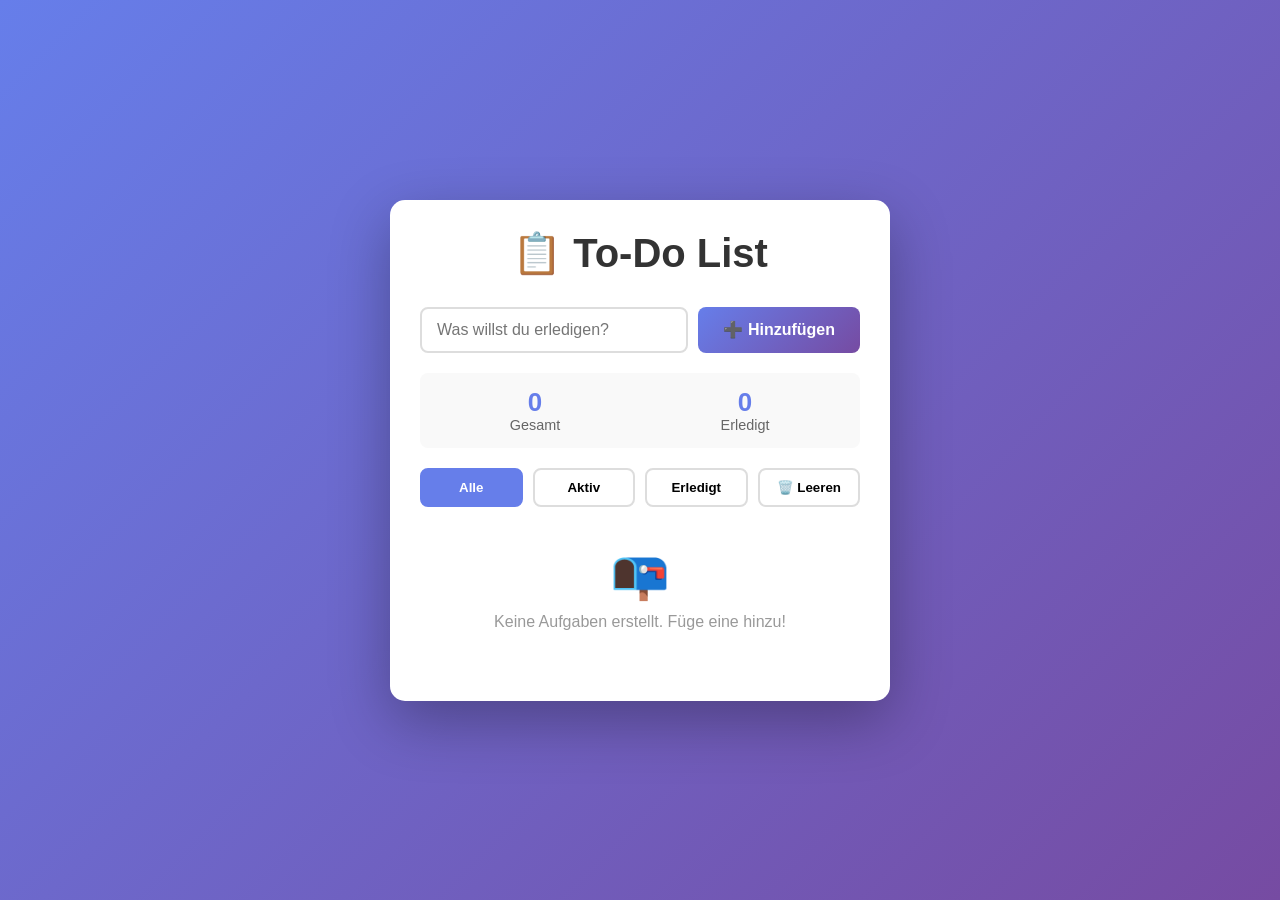
<file: todo.html>
<!DOCTYPE html>
<html lang="de">
<head>
    <meta charset="UTF-8">
    <meta name="viewport" content="width=device-width, initial-scale=1.0">
    <meta http-equiv="cache-control" content="no-cache, no-store, must-revalidate">
    <title>📋 To-Do List</title>
    <style>
* { margin: 0; padding: 0; box-sizing: border-box; }
body { 
    font-family: 'Segoe UI', Tahoma, Geneva, Verdana, sans-serif; 
    background: linear-gradient(135deg, #667eea 0%, #764ba2 100%);
    min-height: 100vh;
    padding: 20px;
    display: flex;
    justify-content: center;
    align-items: center;
}

.container {
    background: white;
    border-radius: 15px;
    box-shadow: 0 20px 60px rgba(0,0,0,0.3);
    max-width: 500px;
    width: 100%;
    padding: 30px;
}

h1 {
    color: #333;
    text-align: center;
    margin-bottom: 30px;
    font-size: 2.5em;
}

.input-group {
    display: flex;
    gap: 10px;
    margin-bottom: 20px;
}

input[type="text"] {
    flex: 1;
    padding: 12px 15px;
    border: 2px solid #ddd;
    border-radius: 8px;
    font-size: 1em;
    transition: 0.3s;
}

input[type="text"]:focus {
    outline: none;
    border-color: #667eea;
    box-shadow: 0 0 10px rgba(102, 126, 234, 0.3);
}

.btn-add {
    padding: 12px 25px;
    background: linear-gradient(135deg, #667eea 0%, #764ba2 100%);
    color: white;
    border: none;
    border-radius: 8px;
    cursor: pointer;
    font-weight: bold;
    font-size: 1em;
    transition: 0.3s;
}

.btn-add:hover {
    transform: translateY(-2px);
    box-shadow: 0 5px 15px rgba(102, 126, 234, 0.4);
}

.btn-add:active {
    transform: translateY(0);
}

.stats {
    display: grid;
    grid-template-columns: 1fr 1fr;
    gap: 10px;
    margin-bottom: 20px;
    background: #f9f9f9;
    padding: 15px;
    border-radius: 8px;
    text-align: center;
}

.stat {
    font-size: 0.9em;
    color: #666;
}

.stat-number {
    font-size: 1.8em;
    font-weight: bold;
    color: #667eea;
}

.todo-list {
    max-height: 500px;
    overflow-y: auto;
}

.todo-item {
    background: #f9f9f9;
    padding: 15px;
    margin-bottom: 10px;
    border-radius: 8px;
    display: flex;
    align-items: center;
    gap: 12px;
    transition: all 0.3s;
    border-left: 4px solid #667eea;
}

.todo-item:hover {
    background: #f0f0f0;
    transform: translateX(5px);
}

.todo-item.completed {
    opacity: 0.6;
    border-left: 4px solid #27ae60;
}

.todo-item.completed .todo-text {
    text-decoration: line-through;
    color: #999;
}

input[type="checkbox"] {
    width: 20px;
    height: 20px;
    cursor: pointer;
    accent-color: #667eea;
}

.todo-text {
    flex: 1;
    color: #333;
    font-size: 1em;
    word-break: break-word;
}

.todo-date {
    font-size: 0.75em;
    color: #999;
}

.btn-delete {
    background: #e74c3c;
    color: white;
    border: none;
    padding: 6px 12px;
    border-radius: 5px;
    cursor: pointer;
    font-size: 0.85em;
    transition: 0.3s;
}

.btn-delete:hover {
    background: #c0392b;
}

.controls {
    display: flex;
    gap: 10px;
    margin-top: 20px;
    flex-wrap: wrap;
}

.btn-control {
    flex: 1;
    min-width: 100px;
    padding: 10px;
    border: 2px solid #ddd;
    background: white;
    border-radius: 8px;
    cursor: pointer;
    font-weight: bold;
    transition: 0.3s;
}

.btn-control:hover {
    border-color: #667eea;
    color: #667eea;
}

.btn-control.active {
    background: #667eea;
    color: white;
    border-color: #667eea;
}

.empty-state {
    text-align: center;
    color: #999;
    padding: 40px 20px;
}

.empty-state-icon {
    font-size: 3em;
    margin-bottom: 10px;
}

@media (max-width: 500px) {
    .container { padding: 20px; }
    h1 { font-size: 2em; }
    .input-group { flex-direction: column; }
    .btn-add { width: 100%; }
}

::-webkit-scrollbar {
    width: 8px;
}

::-webkit-scrollbar-track {
    background: #f1f1f1;
    border-radius: 10px;
}

::-webkit-scrollbar-thumb {
    background: #667eea;
    border-radius: 10px;
}

::-webkit-scrollbar-thumb:hover {
    background: #764ba2;
}
    </style>
</head>
<body>
    <div class="container">
        <h1>📋 To-Do List</h1>
        
        <div class="input-group">
            <input type="text" id="todoInput" placeholder="Was willst du erledigen?" onkeypress="if(event.key==='Enter') addTodo()">
            <button class="btn-add" onclick="addTodo()">➕ Hinzufügen</button>
        </div>

        <div class="stats">
            <div class="stat">
                <div class="stat-number" id="totalCount">0</div>
                <div>Gesamt</div>
            </div>
            <div class="stat">
                <div class="stat-number" id="completedCount">0</div>
                <div>Erledigt</div>
            </div>
        </div>

        <div class="controls">
            <button class="btn-control active" onclick="filterTodos('all')" id="filterAll">Alle</button>
            <button class="btn-control" onclick="filterTodos('active')" id="filterActive">Aktiv</button>
            <button class="btn-control" onclick="filterTodos('completed')" id="filterCompleted">Erledigt</button>
            <button class="btn-control" onclick="clearCompleted()" id="clearBtn">🗑️ Leeren</button>
        </div>

        <div class="todo-list" id="todoList"></div>
    </div>

    <script>
        let todos = [];
        let currentFilter = 'all';

        // Daten laden
        function loadTodos() {
            const saved = localStorage.getItem('todos_app');
            if (saved) {
                todos = JSON.parse(saved);
            }
            renderTodos();
            updateStats();
        }

        // Daten speichern
        function saveTodos() {
            localStorage.setItem('todos_app', JSON.stringify(todos));
        }

        // To-Do hinzufügen
        function addTodo() {
            const input = document.getElementById('todoInput');
            const text = input.value.trim();

            if (!text) {
                alert('❌ Bitte gib eine Aufgabe ein!');
                return;
            }

            const todo = {
                id: Date.now(),
                text: text,
                completed: false,
                date: new Date().toLocaleString('de-DE', { 
                    year: 'numeric',
                    month: '2-digit',
                    day: '2-digit',
                    hour: '2-digit',
                    minute: '2-digit'
                })
            };

            todos.unshift(todo);
            saveTodos();
            input.value = '';
            renderTodos();
            updateStats();
        }

        // To-Do löschen
        function deleteTodo(id) {
            if (confirm('Wirklich löschen?')) {
                todos = todos.filter(t => t.id !== id);
                saveTodos();
                renderTodos();
                updateStats();
            }
        }

        // To-Do als erledigt markieren
        function toggleTodo(id) {
            const todo = todos.find(t => t.id === id);
            if (todo) {
                todo.completed = !todo.completed;
                saveTodos();
                renderTodos();
                updateStats();
            }
        }

        // To-Dos filtern
        function filterTodos(filter) {
            currentFilter = filter;
            
            // Filter Buttons aktualisieren
            document.querySelectorAll('.btn-control:not(#clearBtn)').forEach(btn => {
                btn.classList.remove('active');
            });
            
            if (filter === 'all') document.getElementById('filterAll').classList.add('active');
            if (filter === 'active') document.getElementById('filterActive').classList.add('active');
            if (filter === 'completed') document.getElementById('filterCompleted').classList.add('active');
            
            renderTodos();
        }

        // Erledigte To-Dos löschen
        function clearCompleted() {
            if (confirm('Alle erledigten Aufgaben löschen?')) {
                todos = todos.filter(t => !t.completed);
                saveTodos();
                renderTodos();
                updateStats();
            }
        }

        // To-Dos anzeigen
        function renderTodos() {
            const list = document.getElementById('todoList');
            
            let filtered = todos;
            
            if (currentFilter === 'active') {
                filtered = todos.filter(t => !t.completed);
            } else if (currentFilter === 'completed') {
                filtered = todos.filter(t => t.completed);
            }

            if (filtered.length === 0) {
                list.innerHTML = `
                    <div class="empty-state">
                        <div class="empty-state-icon">
                            ${currentFilter === 'completed' ? '✨' : currentFilter === 'active' ? '📝' : '📭'}
                        </div>
                        <p>${
                            currentFilter === 'completed' ? 'Noch keine erledigten Aufgaben!' :
                            currentFilter === 'active' ? 'Keine aktiven Aufgaben! 🎉' :
                            'Keine Aufgaben erstellt. Füge eine hinzu!'
                        }</p>
                    </div>
                `;
                return;
            }

            list.innerHTML = filtered.map(todo => `
                <div class="todo-item ${todo.completed ? 'completed' : ''}">
                    <input type="checkbox" ${todo.completed ? 'checked' : ''} onchange="toggleTodo(${todo.id})">
                    <div style="flex: 1;">
                        <div class="todo-text">${escapeHtml(todo.text)}</div>
                        <div class="todo-date">📅 ${todo.date}</div>
                    </div>
                    <button class="btn-delete" onclick="deleteTodo(${todo.id})">🗑️</button>
                </div>
            `).join('');
        }

        // Stats aktualisieren
        function updateStats() {
            const total = todos.length;
            const completed = todos.filter(t => t.completed).length;
            
            document.getElementById('totalCount').textContent = total;
            document.getElementById('completedCount').textContent = completed;
        }

        // HTML escapen (Sicherheit)
        function escapeHtml(text) {
            const map = {
                '&': '&amp;',
                '<': '&lt;',
                '>': '&gt;',
                '"': '&quot;',
                "'": '&#039;'
            };
            return text.replace(/[&<>"']/g, m => map[m]);
        }

        // Beim Laden
        window.addEventListener('load', loadTodos);
    </script>
</body>
</html>
</file>
